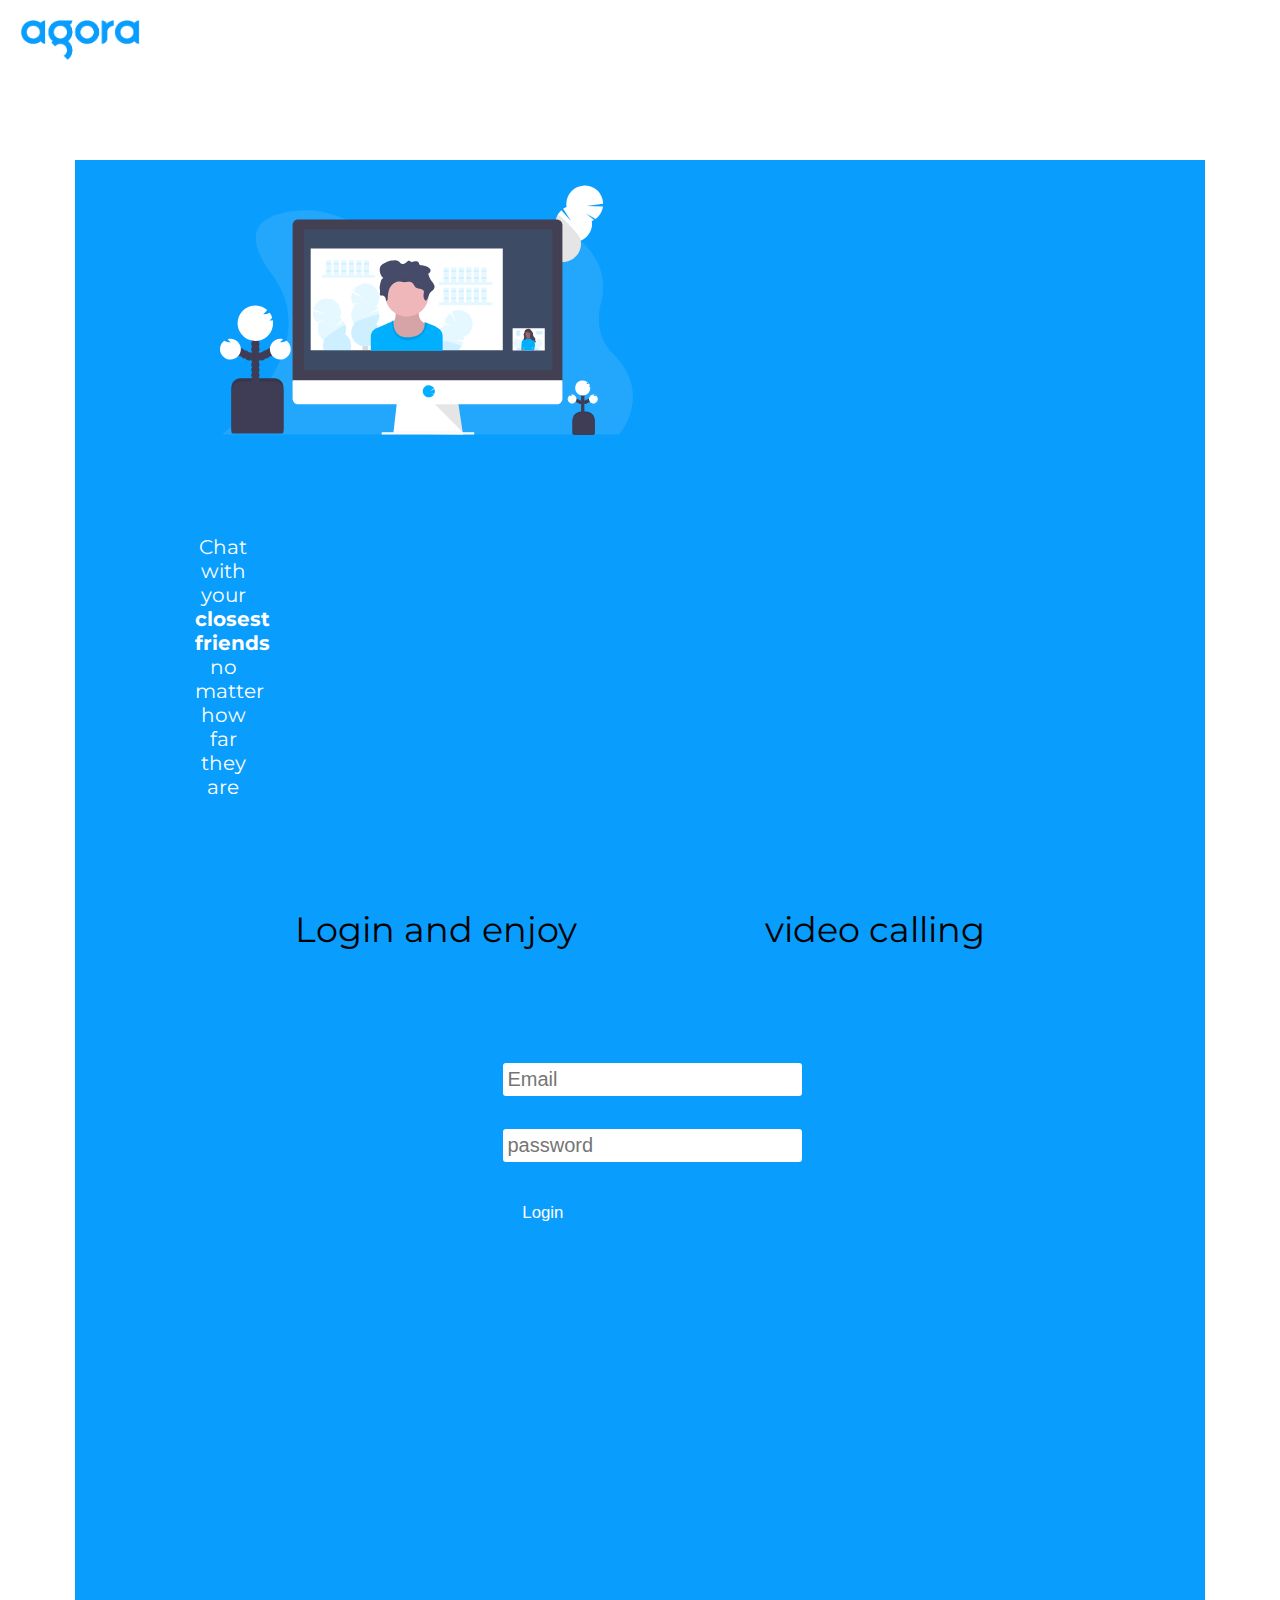
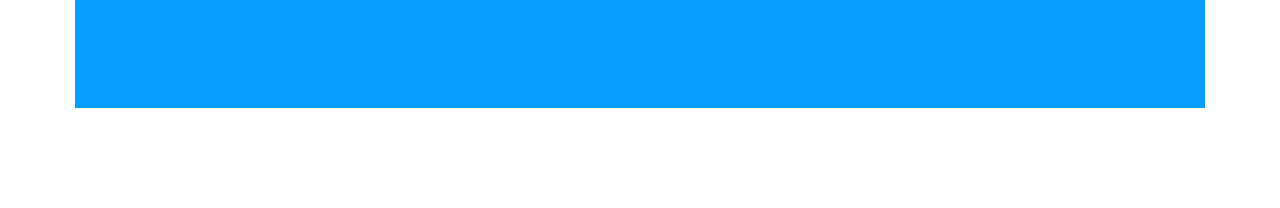
<file: index.html>
<html>
    <head>
        <title>Agora Homework 1</title>
        <link rel="stylesheet" href="styles.css">
        <link rel="preconnect" href="https://fonts.gstatic.com">
        <link href="https://fonts.googleapis.com/css2?family=Montserrat&display=swap" rel="stylesheet">
    </head>
    <body>
            <div id="top-pane">
                <img id="agoraLogo" src="assets/agoraLogo.png">
            </div>
            <div id="container">
                <div id="flexContainer">
                    <div class="left-pane">
                        <div id="computerDiv">
                            <img id="agoraComputer" src="assets/Video_Conf.svg">
                            <br/>
                            <span id="leftText">Chat with your <strong>closest friends </strong>no<br/>matter how far they are</span>
                        </div>
                    </div>
                    <div class="right-container">
                        <div id="loginDiv">
                            <span id="loginText">Login and enjoy<span id="blueText"> unlimited </span>video calling</span>
                        </div>
                        <!-- type = submit bc form-->
                        <form action="./index.html" onSubmit="return validate()"> <!-- could take php function, upon submit ... reload page-->
                            <input type="text" id="email" placeholder="Email"/>
                            <br/><br/>
                            <input type="password" id="password" placeholder="password"/>
                            <br/><br/>
                            <button type="submit" onclick="validate()"class="loginButton">Login</button> 
                        </form>
                    </div>
                </div>
            </div>
    <script>
        /*
        // dynamic variable --> can change its type 
        // Variables~~~~~~~~~~~~~~~~~~~~~~~~~~~~~~~~~~~~~~~~~~~~~~~~
        
        let a = 12;
        console.log(a);
        
        let b = "12"
        // Conditionals~~~~~~~~~~~~~~~~~~~~~~~~~~~~~~~~~~~~~~~~~~~~~~~~

        if(a==b){ // == is without type, === includes type
            console.log("equal");
        } else {
            console.log("Not equal");
        }
        // Loops~~~~~~~~~~~~~~~~~~~~~~~~~~~~~~~~~~~~~~~~~~~~~~~~
        for(let i = 0; i<a; i++) {
            console.log(i);
        }
        // Strings~~~~~~~~~~~~~~~~~~~~~~~~~~~~~~~~~~~~~~~~~~~~~~~~
        let name = "Elana";
        let fullName = name.concat(" ", "Sverdlik", " ","Anything")
        let subName = name.substr(0, 3) // first index is inclusive, second index is not inclusive
        let sliceName = fullName.slice(-4, -3) // this function still confuses me a bit 
        console.log(sliceName)
        console.log(fullName)
        console.log(subName);
        // characters are case sensistive --> b != B
        */
       // functions are not run at the moment of initiation 
       function validate(){
           let email = document.getElementById("email");
           console.log(email.value);
           let password = document.getElementById("password");
           console.log(password.value);
        // Checking that the email and password are being formatted correctly ( red if not )
           let readyToLogin = false;
            if(email.value.match(/\S+@\S+/)){
                email.className = "";
                readyToLogin =  false;

                if(password.value.length >= 8) {
                    password.className = "";
                    readyToLogin = true;
                } else {
                    password.className = "incorrect"
                    readyToLogin = false;
                }
           } else {
               email.className = "incorrect"
               readyToLogin = false;
           }
           return readyToLogin;
           // looks for any string that has the @ sign in between and has charcters in front of and behind it 
       }
    </script>
    </body>
</html>
</file>
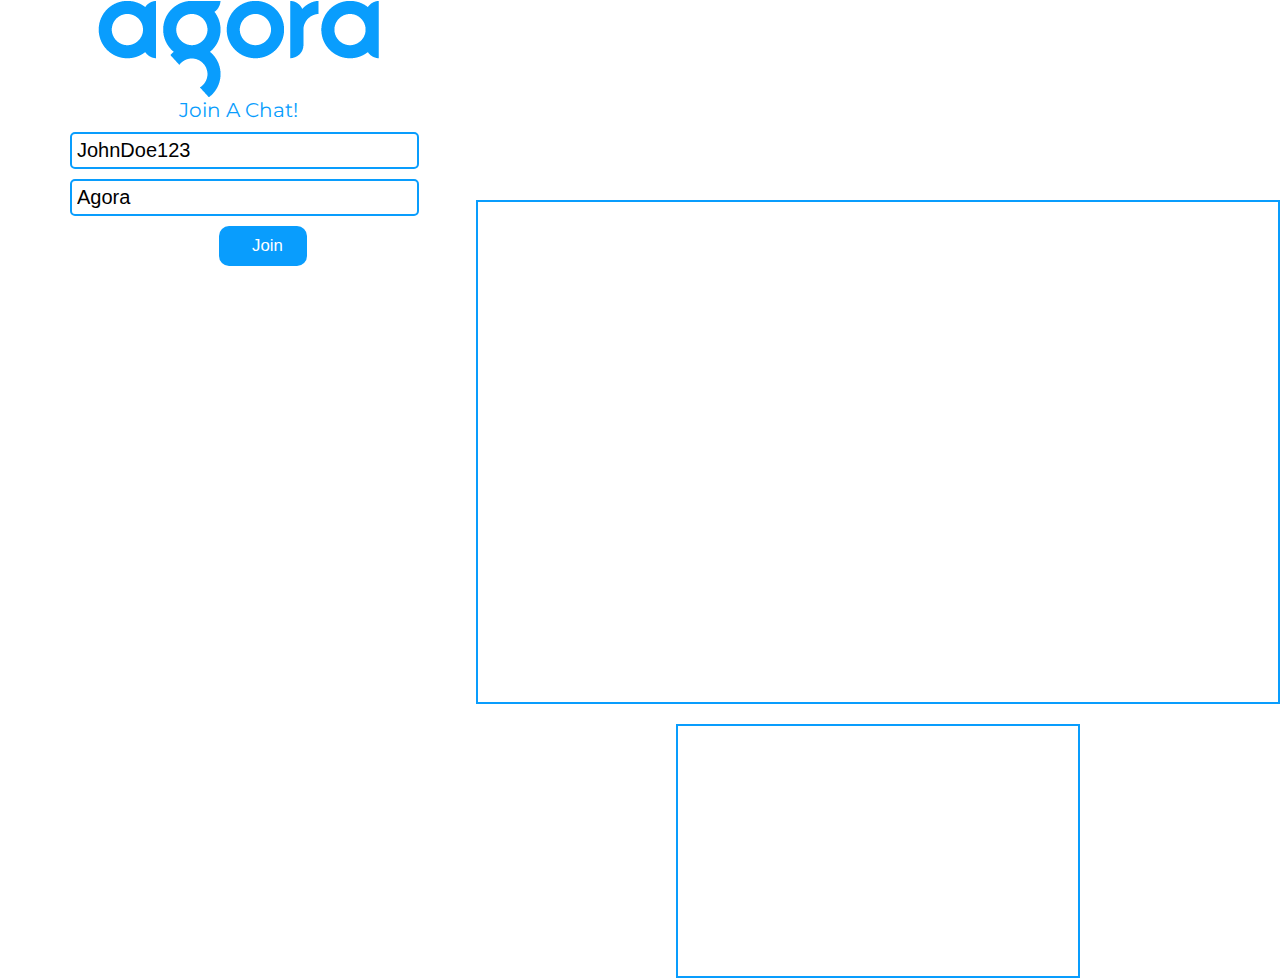
<file: videoCall.html>
<html>
    <head>
        <title>Video Calling</title>
        <link rel="stylesheet" href="styles.css">
        <link rel="stylesheet" href="styles.css">
        <link rel="preconnect" href="https://fonts.gstatic.com">
        <link href="https://fonts.googleapis.com/css2?family=Montserrat&display=swap" rel="stylesheet">
    </head>
    <body>
        <div class="flexContainer">
            <div class="left-pane">
                <div class= "logoSmall">
                    <img class="logoElement" src="assets/agoraLogo.png"/>
                </div>
                <span style="font-size: 20px; color: #099dfd">
                    Join A Chat!
                </span>
                <input type="text" id="username" placeholder="Username" value="JohnDoe123"> <!-- value is accessible by javascript-->
                <input type="text" id="channelName" placeholder="ChannelName" value="Agora">
                <button class="loginButton" id="join">Join</button>
            </div>
            <div class="right-pane">
                <div id=SelfStream></div>
                <div id="remoteStream"></div>
            </div>
        </div>
    </body>
</html>
<script src="https://cdn.agora.io/sdk/release/AgoraRTCSDK-3.0.0.js"></script>
<script src="agoraRtc.js"></script>
</file>
<file: styles.css>
#agoraLogo {
    width: 120px;
    height: 40px;
    margin-top: 20px;
    margin-right: 20px;
    margin-left: 20px;

}
#agoraComputer{
    height: 250px;
    margin: 25px; 
    margin-bottom: 100px;
    float: center;
}
body{
    font-family: 'Montserrat', sans-serif;
    margin: 0;
    padding: 0;
}
.left-pane{
    flex: 1;
    width: 20vw;
    height: 72vh;
    padding-left: 20px;
    padding-right: 20px;
    text-align: center;    
}
.right-pane{
    flex: 1;
    background-color: white;
    
}
.right-container{
    display: flex;
    width: 100%;
    height: 100%;
    flex-direction: column;
    align-items: center;
}
#leftText {
    color: white;
    font-size: 20px;
}
#blueText{
    color: #099dfd;
}
#container{
    background-color: #099dfd;
    margin-top: 100px;
    margin-bottom: 100px;
    margin-right: 75px;
    margin-left: 75px;
}
.flexContainer{
    display: flex;
    flex-direction: row;
    box-shadow: 0 0 40px rgb(184, 184, 184);
}
#loginText{
    font-size: 35px;
}
#loginDiv{
    margin: 100px;
}
#computerDiv{
     margin: 100px;
}

input{
    margin-left: 50px;
    margin-right: 50px;
    margin-top: 10px;
    padding: 5px;
    width: 80%;
    font-size: 1.25rem;
    border: 2px solid #099dfd;
    border-radius: 5px;
}
.email{
    margin-top: 30px;
}

.loginButton{
    width: 20%;
    margin-left: 50px;
    background: #099dfd;
    margin-top: 10px;
    padding-top: 10px;
    padding-bottom: 10px;
    padding-left: 15px;
    color: white;
    border: none;
    font-size: 1.05rem;
    border-radius: 10px;
}
.incorrect{
    border: 2px solid red;
}
#SelfStream{
    border: 2px solid #099dfd;
    margin-top: 200px;
    justify-self: center;
    width: 800px;
    height: 500px;
}
#remoteStream {
    text-align: center;
    margin-top: 20px;
    justify-self: center;
    border: 2px solid #099dfd;
    width: 400px;
    height: 250px;
}
</file>
